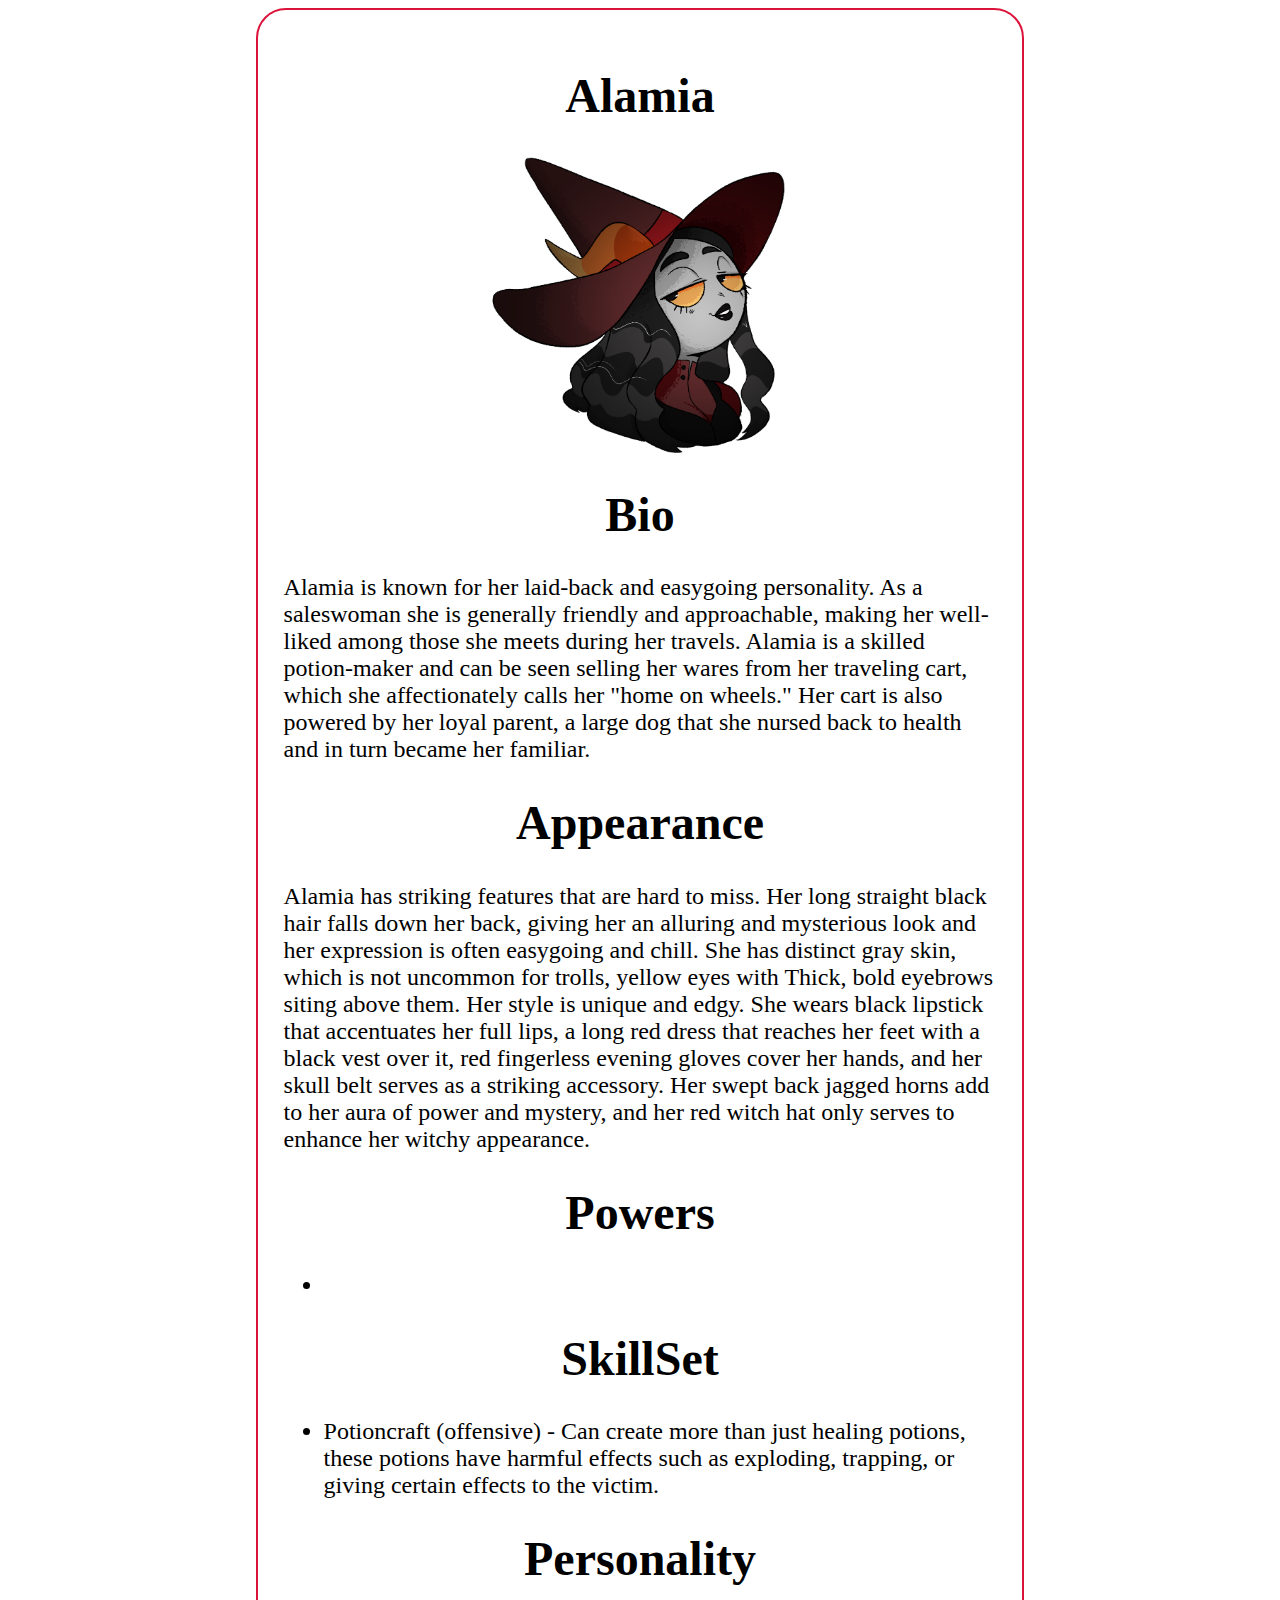
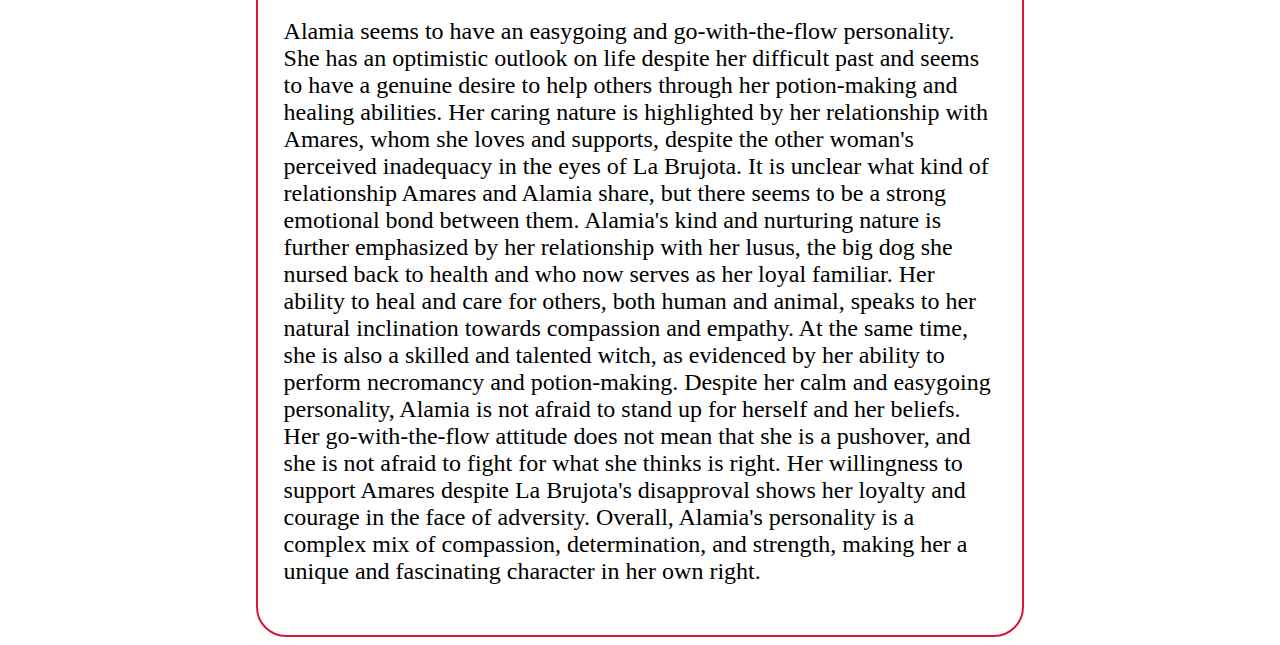
<file: Alamia.html>
<!DOCTYPE html>
<html lang="en">

<head>
    <meta charset="UTF-8">
    <meta http-equiv="X-UA-Compatible" content="IE=edge">
    <meta name="viewport" content="width=device-width, initial-scale=1.0">
    <title>Document</title>
    <style>
        img {

            border: #f00 5px;
            width: 300px;
            height: 300px;
            display: flex;
            align-items: center;
            display: block;
            margin: 0 auto;
        }

        h1 {
            text-align: center;
        }

        img {
            border: #f00 5px;
            width: 300px;
            height: 300px;
            display: flex;
            align-items: center;
            display: block;
            margin: 0 auto;
        }

        body {
            margin-left: 20%;
            margin-right: 20%;
            font-size: 1.5em;
            border: solid crimson 2px;
            border-radius: 30px;
            padding: 2%;

        }
    </style>
</head>

<body>
    <div>
        <div class="Alamia">
            <h1>Alamia</h1>
            <img src="./images/Alamia.png" alt="">
        </div>

        <div class="backStory">
            <h1>Bio</h1>
            <p>Alamia is known for her laid-back and easygoing personality. As a saleswoman she is generally friendly
                and approachable, making her well-liked among those she meets during her travels. Alamia is a skilled
                potion-maker and can be seen selling her wares from her traveling cart, which she affectionately calls
                her "home on wheels." Her cart is also powered by her loyal parent, a large dog that she nursed back to
                health and in turn became her familiar.</p>
        </div>
        
        <div class="Appearance">
            <h1>Appearance</h1>
            <p>Alamia has striking features that are hard to miss. Her long straight black hair falls down her back,
                giving her an alluring and mysterious look and her expression is often easygoing and chill. She has
                distinct gray skin, which is not uncommon for trolls, yellow eyes with Thick, bold eyebrows siting above
                them. Her style is unique and edgy. She wears black lipstick that accentuates her full lips, a long red
                dress that reaches her feet with a black vest over it, red fingerless evening gloves cover her hands,
                and her skull belt serves as a striking accessory. Her swept back jagged horns add to her aura of power
                and mystery, and her red witch hat only serves to enhance her witchy appearance.</p>
        </div>

        <div class="Powers">
            <h1>Powers</h1>
            <ul>
                <li>

                </li>
            </ul>
        </div>

        <div class="SkillSet">
            <h1>SkillSet</h1>
            <ul>
                <li>Potioncraft (offensive) - Can create more than just healing potions, these potions have harmful
                    effects such as exploding, trapping, or giving certain effects to the victim.</li>
            </ul>
        </div>

        <div class="personality">
            <h1>Personality</h1>
            <p>Alamia seems to have an easygoing and go-with-the-flow personality. She has an optimistic outlook on life despite her difficult past and seems to have a genuine desire to help others through her potion-making and healing abilities. Her caring nature is highlighted by her relationship with Amares, whom she loves and supports, despite the other woman's perceived inadequacy in the eyes of La Brujota. It is unclear what kind of relationship Amares and Alamia share, but there seems to be a strong emotional bond between them.

                Alamia's kind and nurturing nature is further emphasized by her relationship with her lusus, the big dog she nursed back to health and who now serves as her loyal familiar. Her ability to heal and care for others, both human and animal, speaks to her natural inclination towards compassion and empathy. At the same time, she is also a skilled and talented witch, as evidenced by her ability to perform necromancy and potion-making.
                
                Despite her calm and easygoing personality, Alamia is not afraid to stand up for herself and her beliefs. Her go-with-the-flow attitude does not mean that she is a pushover, and she is not afraid to fight for what she thinks is right. Her willingness to support Amares despite La Brujota's disapproval shows her loyalty and courage in the face of adversity. Overall, Alamia's personality is a complex mix of compassion, determination, and strength, making her a unique and fascinating character in her own right.</p>
        </div>
    </div>



</body>

</html>
</file>
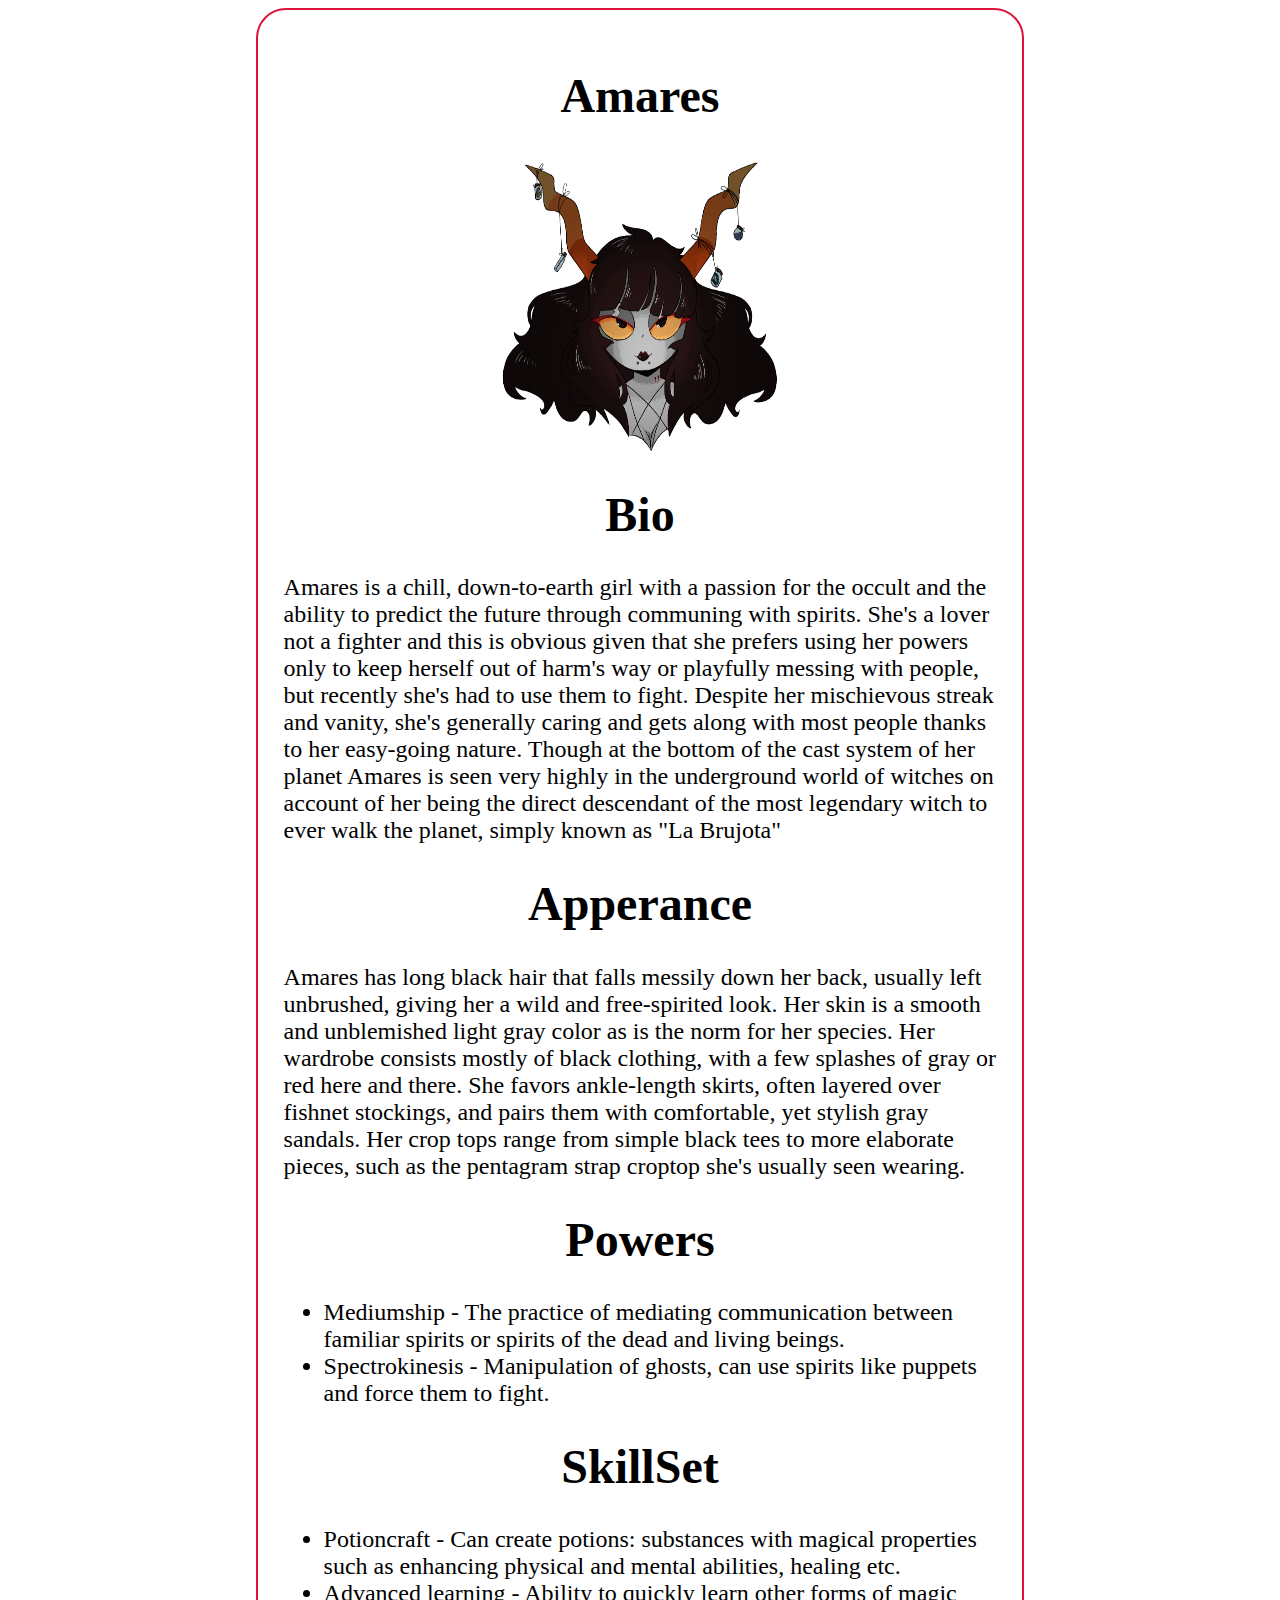
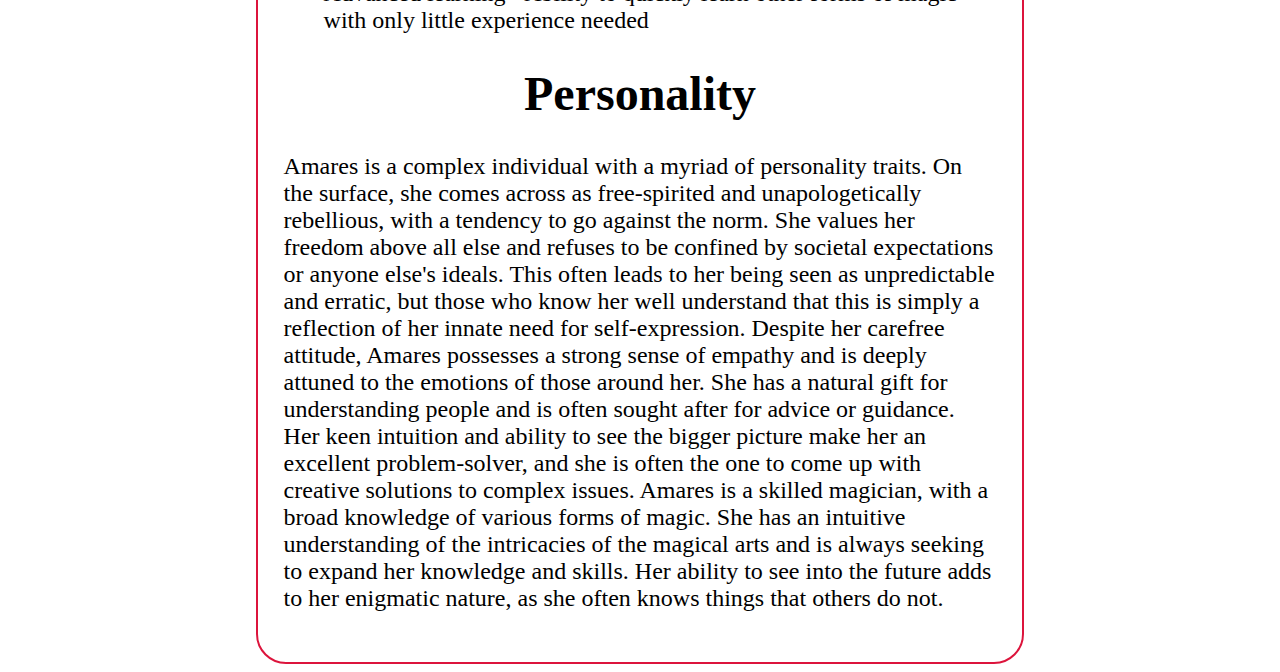
<file: amares.html>
<!DOCTYPE html>
<html lang="en">

<head>
    <meta charset="UTF-8">
    <meta http-equiv="X-UA-Compatible" content="IE=edge">
    <meta name="viewport" content="width=device-width, initial-scale=1.0">
    <title>Document</title>
    
    <style>
        h1{
            text-align: center;
        }
        
        body {
            margin-left: 20%;
            margin-right: 20%;
            font-size: 1.5em;
            border: solid crimson 2px;
            border-radius: 30px;
            padding: 2%;
        }
        img{
            border: #f00 5px;
            width: 300px;
            height: 300px;
            display: flex;
            align-items: center;
            display: block;
            margin: 0 auto; 
        }
    </style>
</head>

<body>

    

    <div>
        <div class="amarespage">
            <h1>Amares</h1>
            <img src="./images/Amares.png" alt="">
        </div>
    
        <div class="Bio">
            <h1>Bio</h1>
            <p>Amares is a chill, down-to-earth girl with a passion for the occult and the ability to predict the future through communing with spirits. She's a lover not a fighter and this is obvious given that she prefers using her powers only to keep herself out of harm's way or playfully messing with people, but recently she's had to use them to fight. Despite her mischievous streak and vanity, she's generally caring and gets along with most people thanks to her easy-going nature. Though at the bottom of the cast system of her planet Amares is seen very highly in the underground world of witches on account of her being the direct descendant of the most legendary witch to ever walk the planet, simply known as "La Brujota"</p>
        </div>

        <div>
            <h1>Apperance</h1>
            <div class="Apperance">
                <P>Amares has long black hair that falls messily down her back, usually left unbrushed, giving her a wild and free-spirited look. Her skin is a smooth and unblemished light gray color as is the norm for her species. Her wardrobe consists mostly of black clothing, with a few splashes of gray or red here and there. She favors ankle-length skirts, often layered over fishnet stockings, and pairs them with comfortable, yet stylish gray sandals. Her crop tops range from simple black tees to more elaborate pieces, such as the pentagram strap croptop she's usually seen wearing.</P>
            </div>
        </div>
    
        <div class="Powers">
            <h1>Powers</h1>
            <ul>
                <li>
                    Mediumship - The practice of mediating communication between familiar spirits or spirits of the dead and living beings.
                </li>
                <li>
                    Spectrokinesis - Manipulation of ghosts, can use spirits like puppets and force them to fight.    
                </li>
            </ul>
        </div>
        <div class="Skillset">
            <h1>SkillSet</h1>
            <ul>
                <li>
                    Potioncraft - Can create potions: substances with magical properties such as enhancing physical and mental abilities, healing etc.
                </li>
                <li>
                    Advanced learning - Ability to quickly learn other forms of magic with only little experience needed
                </li>
            </ul>
    
        </div>
        <div class="Personality">
            <h1>Personality</h1>
            <p>Amares is a complex individual with a myriad of personality traits. On the surface, she comes across as free-spirited and unapologetically rebellious, with a tendency to go against the norm. She values her freedom above all else and refuses to be confined by societal expectations or anyone else's ideals. This often leads to her being seen as unpredictable and erratic, but those who know her well understand that this is simply a reflection of her innate need for self-expression.

                Despite her carefree attitude, Amares possesses a strong sense of empathy and is deeply attuned to the emotions of those around her. She has a natural gift for understanding people and is often sought after for advice or guidance. Her keen intuition and ability to see the bigger picture make her an excellent problem-solver, and she is often the one to come up with creative solutions to complex issues.
                
                Amares is a skilled magician, with a broad knowledge of various forms of magic. She has an intuitive understanding of the intricacies of the magical arts and is always seeking to expand her knowledge and skills. Her ability to see into the future adds to her enigmatic nature, as she often knows things that others do not.</p>
        </div>
    </div>
    


</body>

</html>
</file>
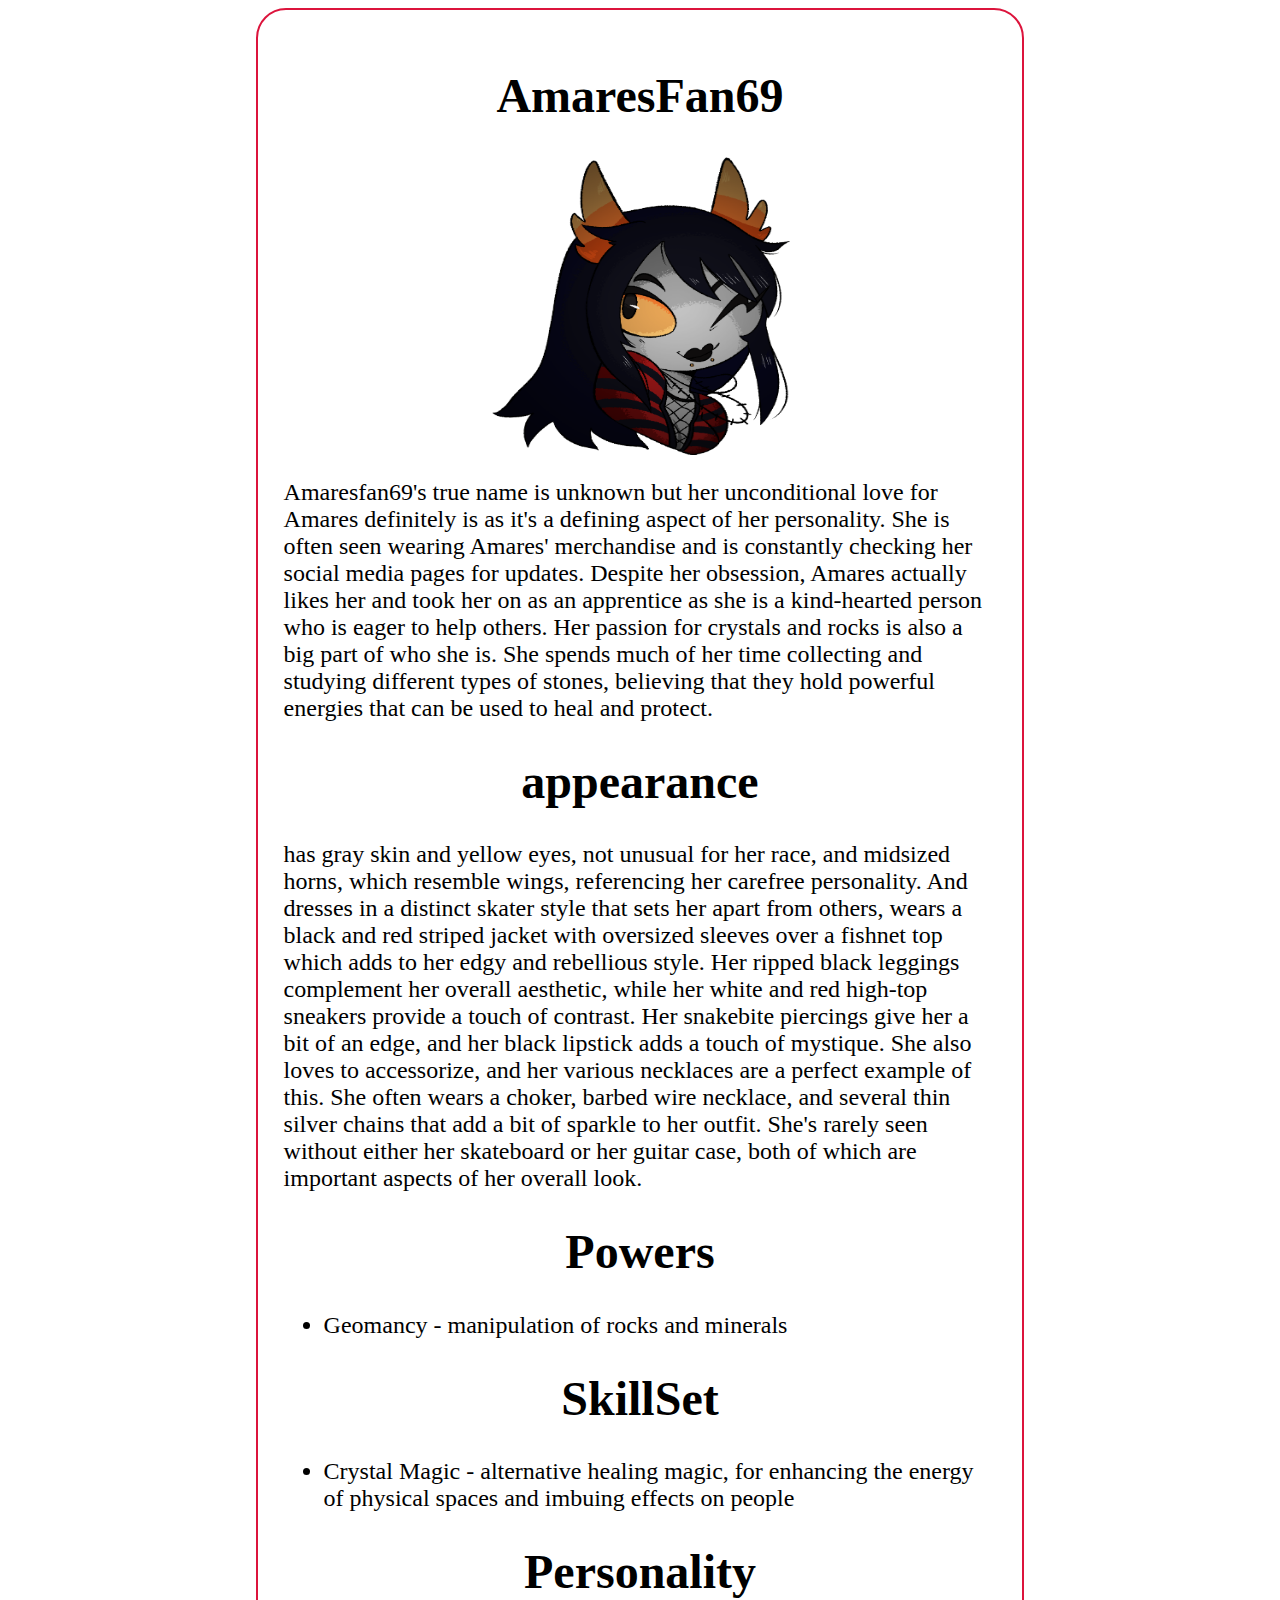
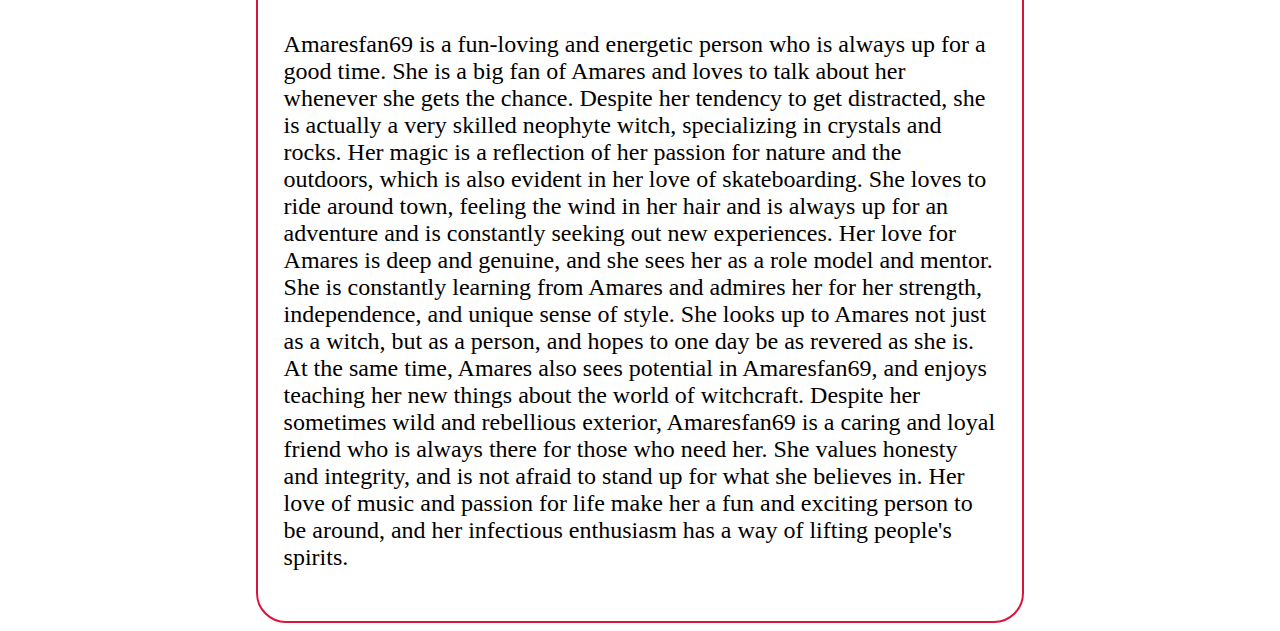
<file: amaresfangirl.html>
<!DOCTYPE html>
<html lang="en">
<head>
    <meta charset="UTF-8">
    <meta http-equiv="X-UA-Compatible" content="IE=edge">
    <meta name="viewport" content="width=device-width, initial-scale=1.0">
    <title>Document</title>
    <style>
        /* css internal done in here because css file not targeting page */
        img{
            border: #f00 5px;
            width: 300px;
            height: 300px;
            display: flex;
            align-items: center;
            display: block;
            margin: 0 auto;   
        }
        h1 {
            text-align: center;
        }
        body {
            margin-left: 20%;
            margin-right: 20%;
            font-size: 1.5em;
            border: solid crimson 2px;
            border-radius: 30px;
            padding: 2%;
        }

    </style>
</head>

<body>

    <div>
        <h1>AmaresFan69</h1>
        <img src="./images/Fan.png" alt="AmaresFan69">
        
        <div class="Bio">
            <p>Amaresfan69's true name is unknown but her unconditional love for Amares definitely is as it's a defining aspect of her personality. She is often seen wearing Amares' merchandise and is constantly checking her social media pages for updates. Despite her obsession, Amares actually likes her and took her on as an apprentice as she is a kind-hearted person who is eager to help others. Her passion for crystals and rocks is also a big part of who she is. She spends much of her time collecting and studying different types of stones, believing that they hold powerful energies that can be used to heal and protect.</p>
        </div>
        <div class="Apperance">
            <h1>appearance</h1>
            <p>has gray skin and yellow eyes, not unusual for her race, and midsized horns, which resemble wings, referencing her carefree personality. And dresses in a distinct skater style that sets her apart from others,  wears a black and red striped jacket with oversized sleeves over a fishnet top which adds to her edgy and rebellious style. Her ripped black leggings complement her overall aesthetic, while her white and red high-top sneakers provide a touch of contrast. Her snakebite piercings give her a bit of an edge, and her black lipstick adds a touch of mystique. She also loves to accessorize, and her various necklaces are a perfect example of this. She often wears a choker, barbed wire necklace, and several thin silver chains that add a bit of sparkle to her outfit. She's rarely seen without either her skateboard or her guitar case, both of which are important aspects of her overall look.</p>
        </div>
    
        <div class="Powers">
            <h1>Powers</h1>
            <ul>
                <li>
                    Geomancy - manipulation of rocks and minerals
    
                </li>
            </ul>
        </div>
    
        <div class="SkillSet">
            <h1>SkillSet</h1>
            <ul>
                <li>
                    Crystal Magic - alternative healing magic, for enhancing the energy of physical spaces and imbuing effects on people
                </li>
            </ul>
    
        </div>
        <div class="personality">
            <h1>Personality</h1>
            <p>Amaresfan69 is a fun-loving and energetic person who is always up for a good time. She is a big fan of Amares and loves to talk about her whenever she gets the chance. Despite her tendency to get distracted, she is actually a very skilled neophyte witch, specializing in crystals and rocks. Her magic is a reflection of her passion for nature and the outdoors, which is also evident in her love of skateboarding. She loves to ride around town, feeling the wind in her hair and is always up for an adventure and is constantly seeking out new experiences.

                Her love for Amares is deep and genuine, and she sees her as a role model and mentor. She is constantly learning from Amares and admires her for her strength, independence, and unique sense of style. She looks up to Amares not just as a witch, but as a person, and hopes to one day be as revered as she is. At the same time, Amares also sees potential in Amaresfan69, and enjoys teaching her new things about the world of witchcraft.
                
                Despite her sometimes wild and rebellious exterior, Amaresfan69 is a caring and loyal friend who is always there for those who need her. She values honesty and integrity, and is not afraid to stand up for what she believes in. Her love of music and passion for life make her a fun and exciting person to be around, and her infectious enthusiasm has a way of lifting people's spirits.</p>
        </div>
    </div>

   

    
</body>
</html>
</file>
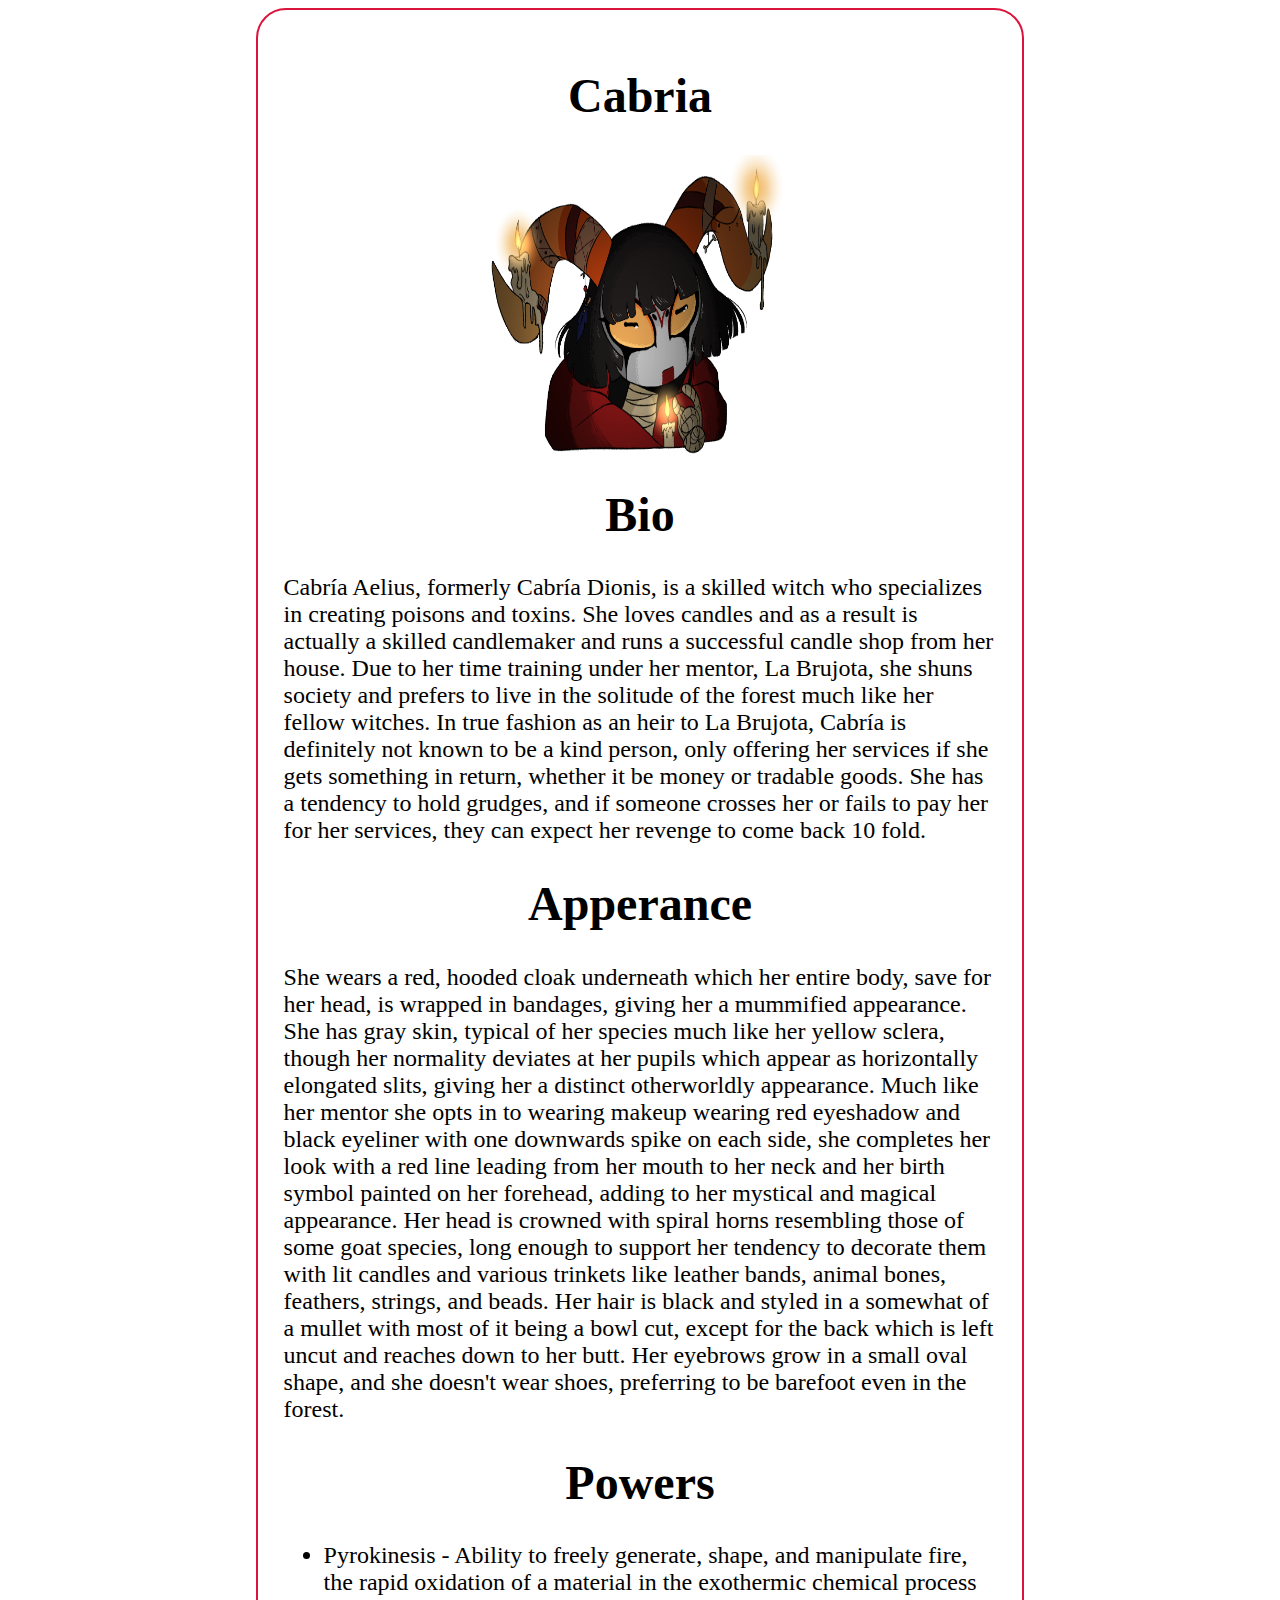
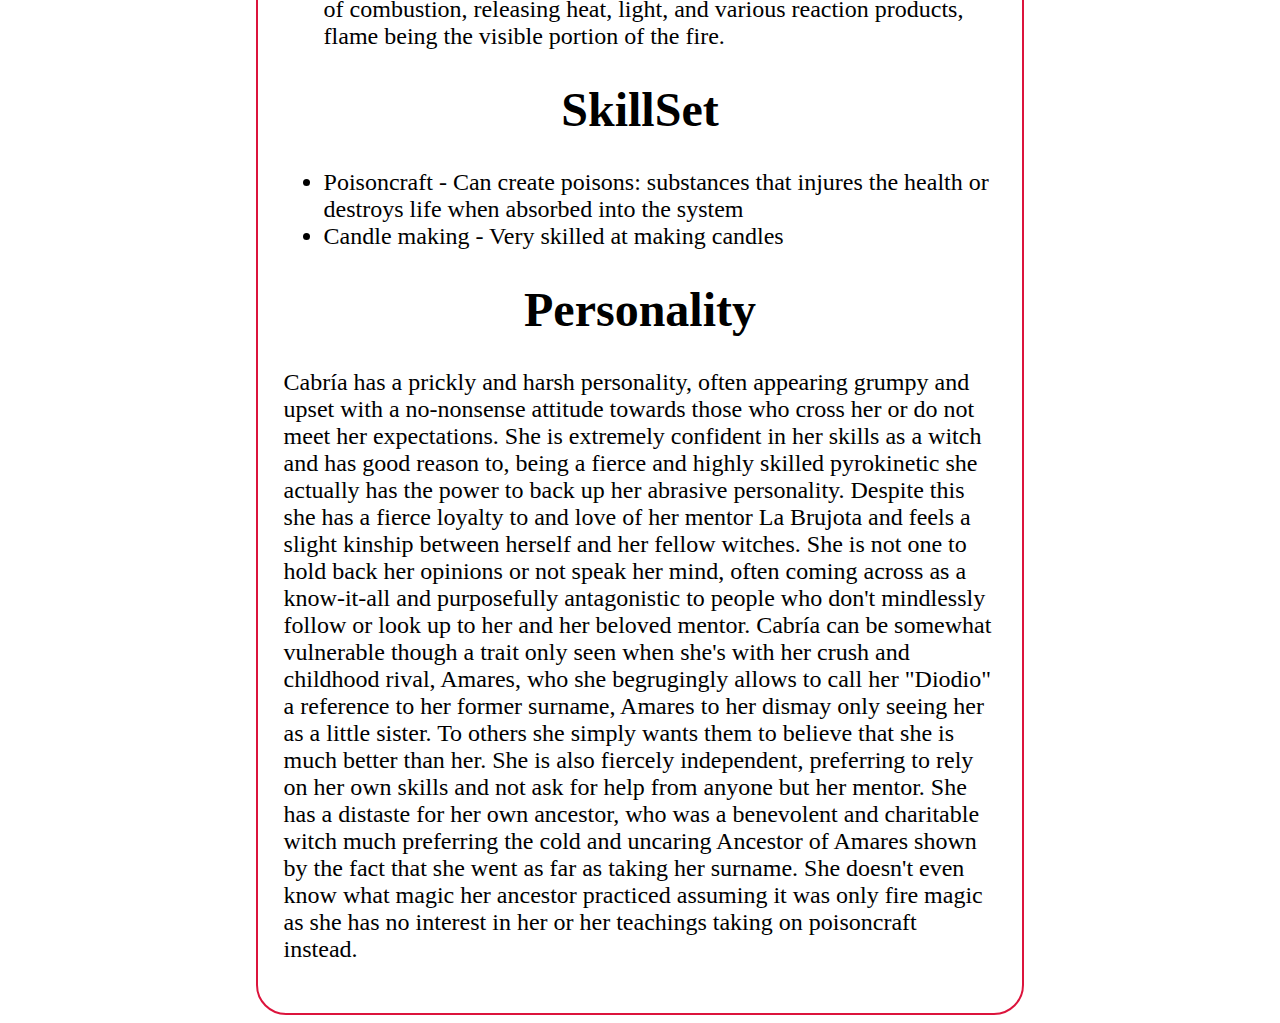
<file: Cabria.html>
<!DOCTYPE html>
<html lang="en">
<head>
    <meta charset="UTF-8">
    <meta http-equiv="X-UA-Compatible" content="IE=edge">
    <meta name="viewport" content="width=device-width, initial-scale=1.0">
    <title>Document</title>
    <style>
        img{
            border: #f00 5px;
            width: 300px;
            height: 300px;
            display: flex;
            align-items: center;
            display: block;
            margin: 0 auto; 
        }
        h1{
            text-align: center;
        }
        body {
            margin-left: 20%;
            margin-right: 20%;
            font-size: 1.5em;
            border: solid crimson 2px;
            border-radius: 30px;
            padding: 2%;
            
        }
        
    </style>
</head>
<body>

    <div>

        

        <div class="Cabria">
            <h1>Cabria</h1>
            <img src="./images/Cabria.png" alt="Cabria">
        </div>
        <div class="Bio">
            <h1>Bio</h1>
            <p>Cabría Aelius, formerly Cabría Dionis, is a skilled witch who specializes in creating poisons and toxins. She loves candles and as a result is actually a skilled candlemaker and runs a successful candle shop from her house. Due to her time training under her mentor, La Brujota, she shuns society and prefers to live in the solitude of the forest much like her fellow witches. In true fashion as an heir to La Brujota, Cabría is definitely not known to be a kind person, only offering her services if she gets something in return, whether it be money or tradable goods. She has a tendency to hold grudges, and if someone crosses her or fails to pay her for her services, they can expect her revenge to come back 10 fold.</p>
        </div>

        <div class="Apperance">
            <h1>Apperance</h1>
            <p>She wears a red, hooded cloak underneath which her entire body, save for her head, is wrapped in bandages, giving her a mummified appearance. She has gray skin, typical of her species much like her yellow sclera, though her normality deviates at her pupils which appear as horizontally elongated slits, giving her a distinct otherworldly appearance. Much like her mentor she opts in to wearing makeup wearing red eyeshadow and black eyeliner with one downwards spike on each side, she completes her look with a red line leading from her mouth to her neck and her birth symbol painted on her forehead, adding to her mystical and magical appearance. Her head is crowned with spiral horns resembling those of some goat species, long enough to support her tendency to decorate them with lit candles and various trinkets like leather bands, animal bones, feathers, strings, and beads. Her hair is black and styled in a somewhat of a mullet with most of it being a bowl cut, except for the back which is left uncut and reaches down to her butt. Her eyebrows grow in a small oval shape, and she doesn't wear shoes, preferring to be barefoot even in the forest.
            </p>
        </div>
        <div class="Powers">
            <h1>Powers</h1>
            <ul>
                <li>
                    Pyrokinesis -  Ability to freely generate, shape, and manipulate fire, the rapid oxidation of a material in the exothermic chemical process of combustion, releasing heat, light, and various reaction products, flame being the visible portion of the fire.
                </li>
            </ul>
        </div>
        <div class="skillset">
            <h1>SkillSet</h1>
            <ul>
                <li>
                    Poisoncraft - Can create poisons: substances that injures the health or destroys life when absorbed into the system
                </li>
                <li>
                    Candle making - Very skilled at making candles 
                </li>
            </ul>
        </div>
        <div class="Personality">
            <h1>Personality</h1>
            <p>Cabría has a prickly and harsh personality, often appearing grumpy and upset with a no-nonsense attitude towards those who cross her or do not meet her expectations. She is extremely confident in her skills as a witch and has good reason to, being a fierce and highly skilled pyrokinetic she actually has the power to back up her abrasive personality. Despite this she has a fierce loyalty to and love of her mentor La Brujota and feels a slight kinship between herself and her fellow witches. 

                She is not one to hold back her opinions or not speak her mind, often coming across as a know-it-all and purposefully antagonistic to people who don't mindlessly follow or look up to her and her beloved mentor. Cabría can be somewhat vulnerable though a trait only seen when she's with her crush and childhood rival, Amares, who she begrugingly allows to call her "Diodio" a reference to her former surname, Amares to her dismay only seeing her as a little sister. To others she simply wants them to believe that she is much better than her. She is also fiercely independent, preferring to rely on her own skills and not ask for help from anyone but her mentor.

                She has a distaste for her own ancestor, who was a benevolent and charitable witch much preferring the cold and uncaring Ancestor of Amares shown by the fact that she went as far as taking her surname. She doesn't even know what magic her ancestor practiced assuming it was only fire magic as she has no interest in her or her teachings taking on poisoncraft instead.</p>
        </div>
    </div>
    
</body>
</html>
</file>
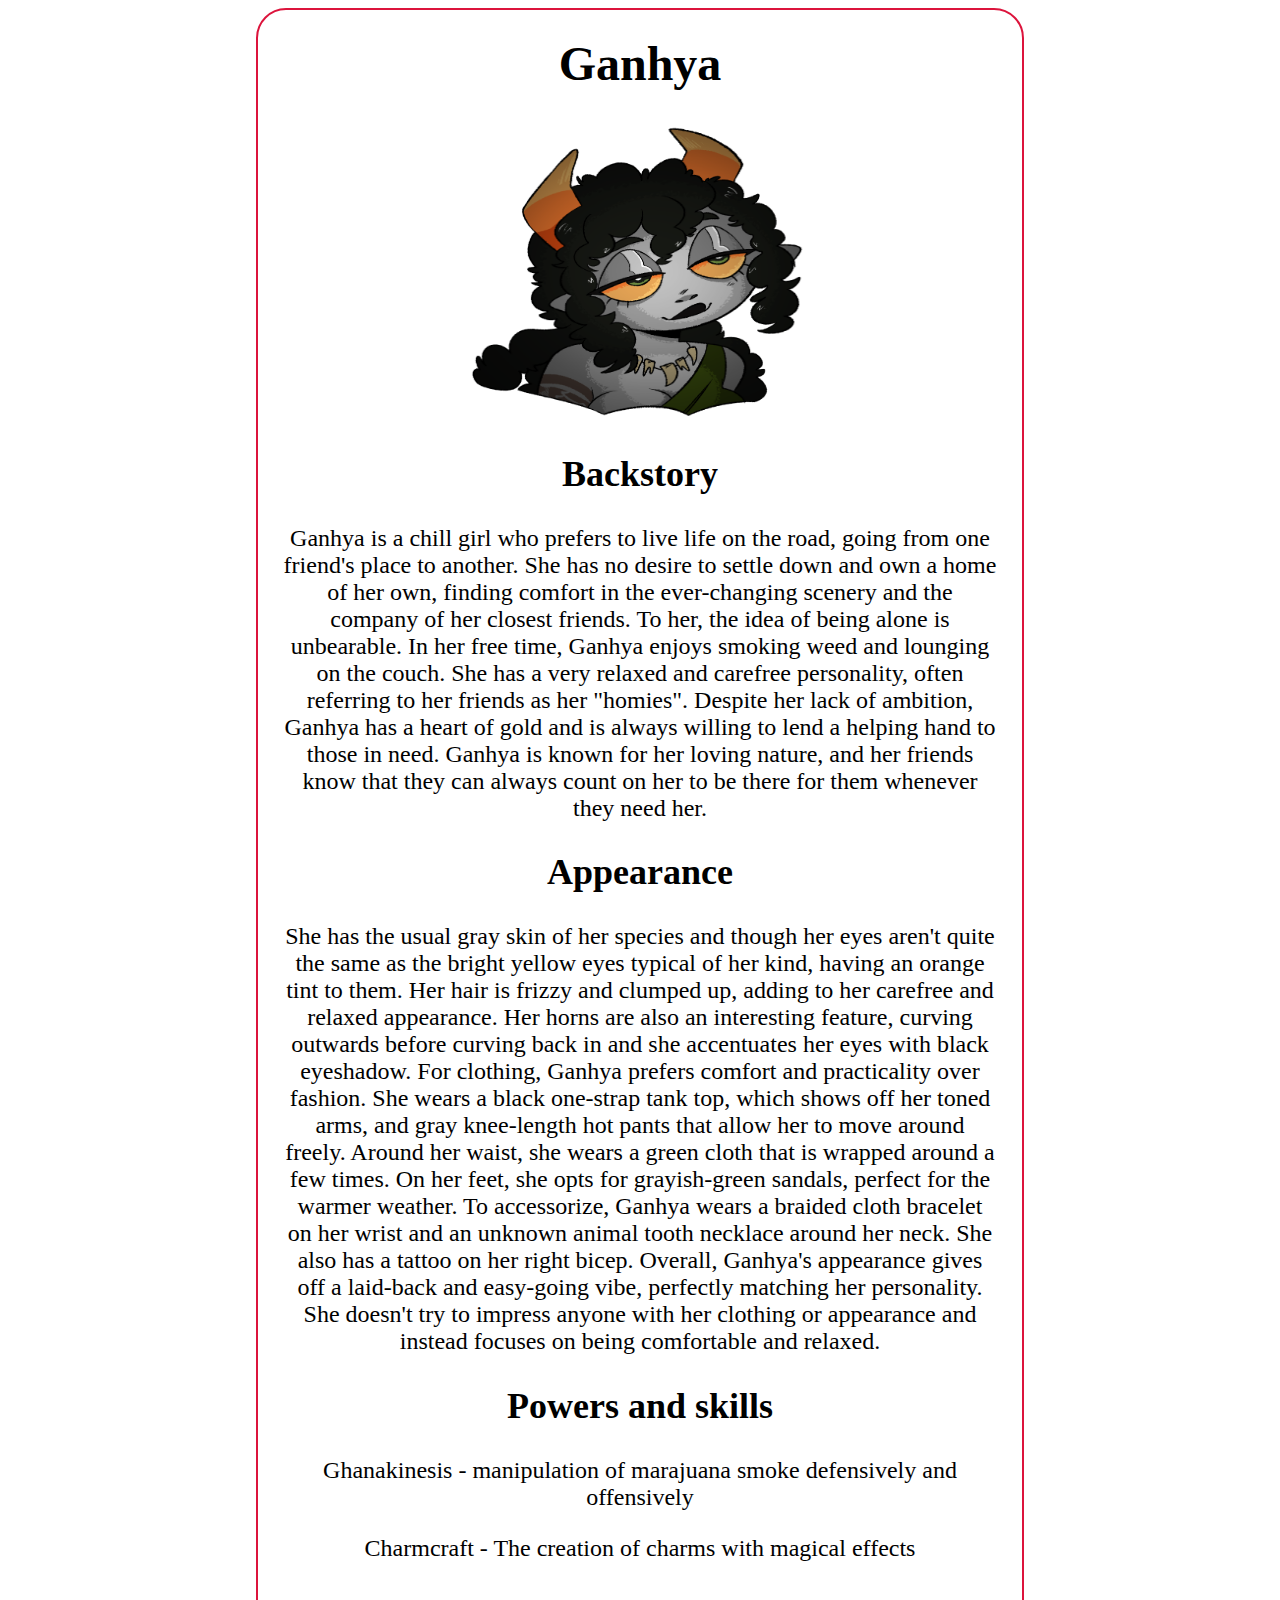
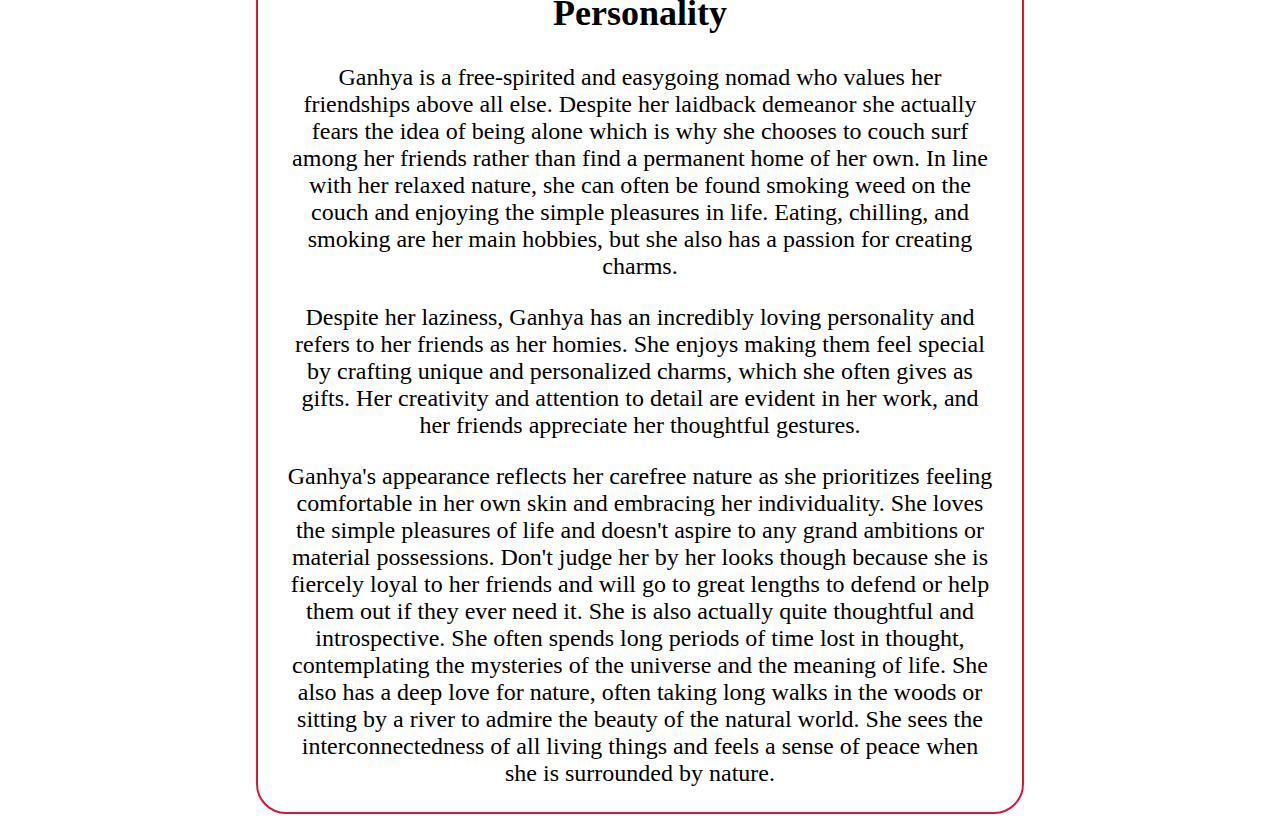
<file: Ganhya.html>
<html lang="en">
<head>
    <meta charset="UTF-8">
    <meta http-equiv="X-UA-Compatible" content="IE=edge">
    <meta name="viewport" content="width=device-width, initial-scale=1.0">
    <title>Ganhya</title>
</head>
<style>
    h1 {
        text-align: center;
    }
    h2 {
        text-align: center;
    }
    p {
        text-align: center;
    }
    img {
        width: 350px;
        height: 300px;
        display: block;
        margin: auto;
    }
    body {
        margin-left: 20%;
        margin-right: 20%;
        font-size: 1.5em;
        border: solid crimson 2px;
        border-radius: 30px;
        padding: 2%;
    }
</style>
<body>
    <h1>Ganhya</h1>
    <img src="./images/Ganhya.png">
    <div class="bio">
    <h2>Backstory</h2>
    <p>
        Ganhya is a chill girl who prefers to live life on the road, 
        going from one friend's place to another. She has no desire to settle down and own a home of her own, 
        finding comfort in the ever-changing scenery and the company of her closest friends. 
        To her, the idea of being alone is unbearable. In her free time, Ganhya enjoys smoking weed and lounging on the couch. 
        She has a very relaxed and carefree personality, often referring to her friends as her "homies". 
        Despite her lack of ambition, Ganhya has a heart of gold and is always willing to lend a helping hand to those in need. 
        Ganhya is known for her loving nature, and her friends know that they can always count on her to be there for them whenever they need her.
    </p>
    </div>

    <div class="appearance">
        <h2>Appearance</h2>
        <p>
            She has the usual gray skin of her species and though her eyes aren't quite the same as the bright yellow eyes typical of her kind, 
            having an orange tint to them. Her hair is frizzy and clumped up, adding to her carefree and relaxed appearance. Her horns are also an interesting feature, 
            curving outwards before curving back in and she accentuates her eyes with black eyeshadow. 
            For clothing, Ganhya prefers comfort and practicality over fashion. She wears a black one-strap tank top, which shows off her toned arms, 
            and gray knee-length hot pants that allow her to move around freely. Around her waist, she wears a green cloth that is wrapped around a few times. 
            On her feet, she opts for grayish-green sandals, perfect for the warmer weather. To accessorize, 
            Ganhya wears a braided cloth bracelet on her wrist and an unknown animal tooth necklace around her neck. She also has a tattoo on her right bicep. 
            Overall, Ganhya's appearance gives off a laid-back and easy-going vibe, perfectly matching her personality. 
            She doesn't try to impress anyone with her clothing or appearance and instead focuses on being comfortable and relaxed.
        </p>
    </div>

    <div class="powers">
        <h2>Powers and skills</h2>
        <p>Ghanakinesis - manipulation of marajuana smoke defensively and offensively</p>
        <p>Charmcraft - The creation of charms with magical effects</p>
    </div>

    <div class="personality">
        <h2>Personality</h2>
        <p>Ganhya is a free-spirited and easygoing nomad who values her friendships above all else. Despite her laidback demeanor she actually fears the idea of being alone which is why she chooses to couch surf among her friends rather than find a permanent home of her own. In line with her relaxed nature, she can often be found smoking weed on the couch and enjoying the simple pleasures in life. Eating, chilling, and smoking are her main hobbies, but she also has a passion for creating charms.</p>
        <p>Despite her laziness, Ganhya has an incredibly loving personality and refers to her friends as her homies. She enjoys making them feel special by crafting unique and personalized charms, which she often gives as gifts. Her creativity and attention to detail are evident in her work, and her friends appreciate her thoughtful gestures.</p>
        <p>Ganhya's appearance reflects her carefree nature as she prioritizes feeling comfortable in her own skin and embracing her individuality. She loves the simple pleasures of life and doesn't aspire to any grand ambitions or material possessions. Don't judge her by her looks though because she is fiercely loyal to her friends and will go to great lengths to defend or help them out if they ever need it. She is also actually quite thoughtful and introspective. She often spends long periods of time lost in thought, contemplating the mysteries of the universe and the meaning of life. She also has a deep love for nature, often taking long walks in the woods or sitting by a river to admire the beauty of the natural world. She sees the interconnectedness of all living things and feels a sense of peace when she is surrounded by nature.</p>
    </div>
</body>
</html>
</file>
